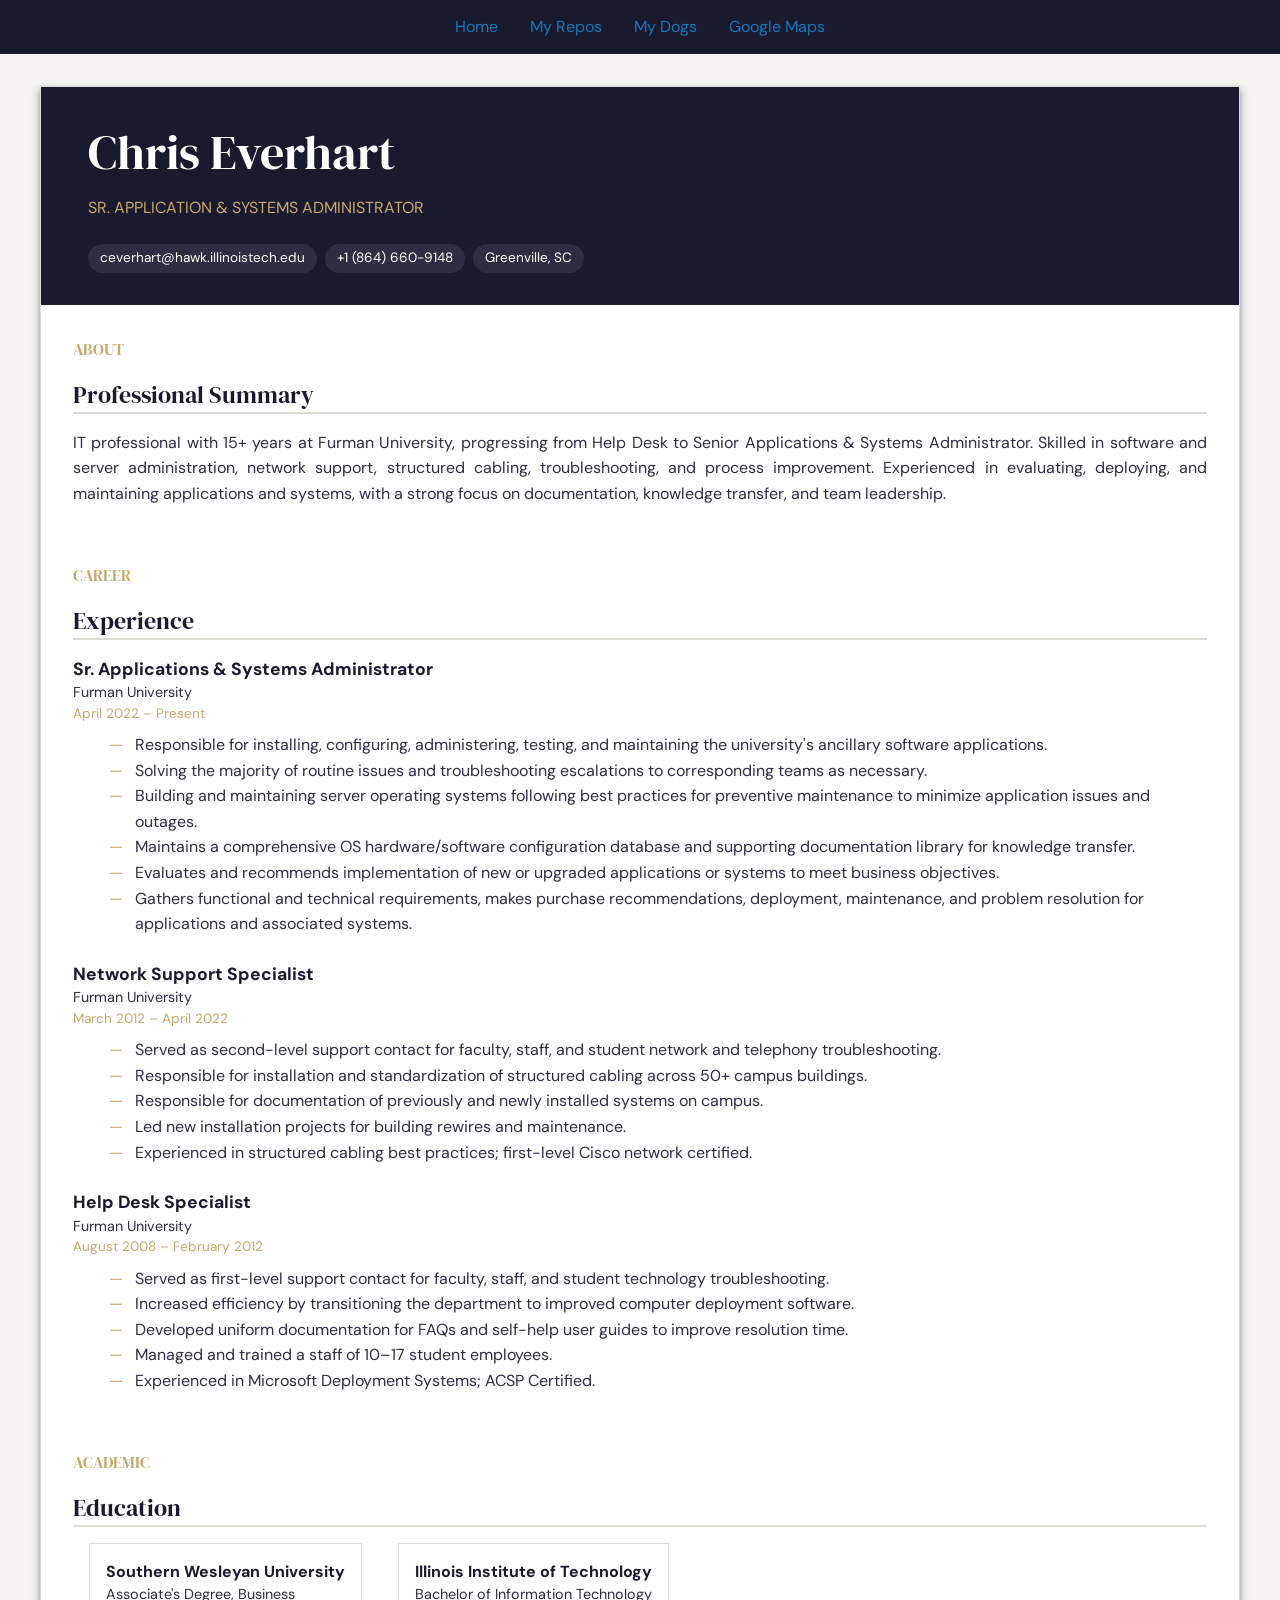
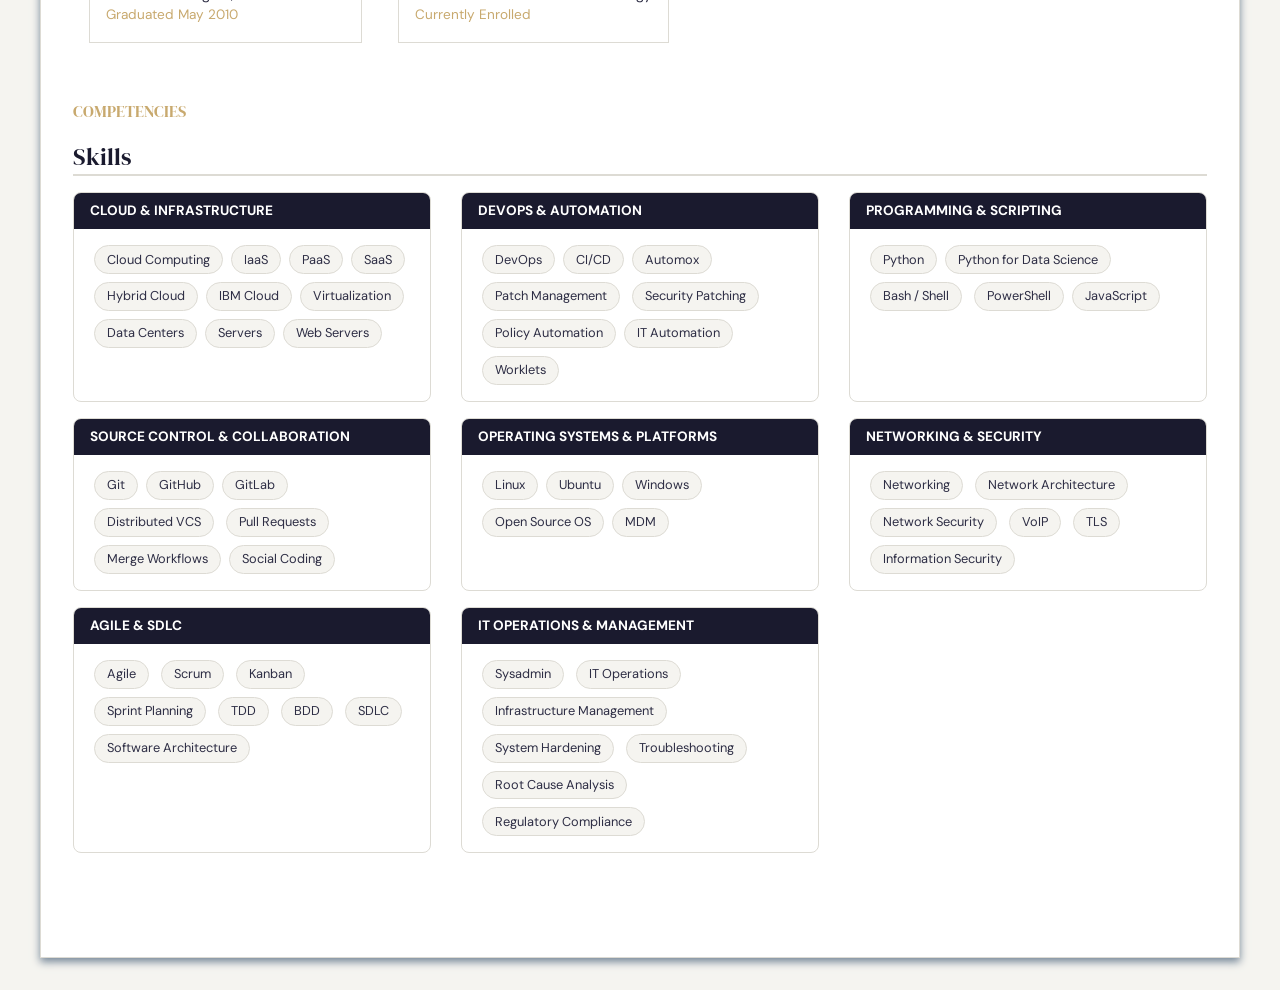
<file: index.html>
<!doctype html>
<html class="no-js" lang="en" dir="ltr">
  <head>
    <meta charset="utf-8">
    <meta http-equiv="x-ua-compatible" content="ie=edge">
    <meta name="viewport" content="width=device-width, initial-scale=1.0">
    <title>Chris Everhart | Resume</title>
    <link rel="stylesheet" href="css/foundation.css">
    <link rel="stylesheet" href="css/app.css">
    <link rel="preconnect" href="https://fonts.googleapis.com">
    <link rel="preconnect" href="https://fonts.gstatic.com" crossorigin>
    <link href="https://fonts.googleapis.com/css2?family=DM+Serif+Display:ital@0;1&family=DM+Sans:wght@300;400;500;600&display=swap" rel="stylesheet">
  </head>
<body>
  <nav class="top-bar">
    <div class="menu-centered">
      <ul class="menu align-center">
        <li><a href="index.html">Home</a></li>
        <li><a href="page2.html">My Repos</a></li>
        <li><a href="page3.html">My Dogs</a></li>
        <li><a href="page4.html">Google Maps</a></li>
      </ul>
    </div>
  </nav>
  <div class="resume-paper grid-container">
    <header class="resume-header">
      <div class="grid-container">
        <h1 class="name">Chris Everhart</h1>
        <p class="title">Sr. Application &amp; Systems Administrator</p>
        <div class="contact-chips">
          <div class="chip">ceverhart@hawk.illinoistech.edu</div>
          <div class="chip">+1 (864) 660-9148</div>
          <div class="chip">Greenville, SC</div>
        </div>
      </div>
    </header>
    <main class="resume-body">
      <section class="resume-section">
        <p class="section-label">About</p>
        <h2 class="section-title">Professional Summary</h2>
        <p class="summary-text">IT professional with 15+ years at Furman University, progressing from Help Desk to Senior Applications &amp; Systems Administrator. Skilled in software and server administration, network support, structured cabling, troubleshooting, and process improvement. Experienced in evaluating, deploying, and maintaining applications and systems, with a strong focus on documentation, knowledge transfer, and team leadership.</p>
      </section>
      <section class="resume-section">
    <p class="section-label">Career</p>
    <h2 class="section-title">Experience</h2>
    <div class="timeline">
      <div class="timeline-item">
        <div class="job-meta">
          <span class="job-title-text">Sr. Applications &amp; Systems Administrator</span>
          <span class="job-org">Furman University</span>
          <span class="job-dates">April 2022 – Present</span>
        </div>
        <ul class="job-duties">
          <li>Responsible for installing, configuring, administering, testing, and maintaining the university's ancillary software applications.</li>
          <li>Solving the majority of routine issues and troubleshooting escalations to corresponding teams as necessary.</li>
          <li>Building and maintaining server operating systems following best practices for preventive maintenance to minimize application issues and outages.</li>
          <li>Maintains a comprehensive OS hardware/software configuration database and supporting documentation library for knowledge transfer.</li>
          <li>Evaluates and recommends implementation of new or upgraded applications or systems to meet business objectives.</li>
          <li>Gathers functional and technical requirements, makes purchase recommendations, deployment, maintenance, and problem resolution for applications and associated systems.</li>
        </ul>
      </div>
      <div class="timeline-item">
        <div class="job-meta">
          <span class="job-title-text">Network Support Specialist</span>
          <span class="job-org">Furman University</span>
          <span class="job-dates">March 2012 – April 2022</span>
        </div>
        <ul class="job-duties">
          <li>Served as second-level support contact for faculty, staff, and student network and telephony troubleshooting.</li>
          <li>Responsible for installation and standardization of structured cabling across 50+ campus buildings.</li>
          <li>Responsible for documentation of previously and newly installed systems on campus.</li>
          <li>Led new installation projects for building rewires and maintenance.</li>
          <li>Experienced in structured cabling best practices; first-level Cisco network certified.</li>
        </ul>
      </div>
      <div class="timeline-item">
        <div class="job-meta">
          <span class="job-title-text">Help Desk Specialist</span>
          <span class="job-org">Furman University</span>
          <span class="job-dates">August 2008 – February 2012</span>
        </div>
        <ul class="job-duties">
          <li>Served as first-level support contact for faculty, staff, and student technology troubleshooting.</li>
          <li>Increased efficiency by transitioning the department to improved computer deployment software.</li>
          <li>Developed uniform documentation for FAQs and self-help user guides to improve resolution time.</li>
          <li>Managed and trained a staff of 10–17 student employees.</li>
          <li>Experienced in Microsoft Deployment Systems; ACSP Certified.</li>
        </ul>
      </div>
    </div>
    </section>
    <section class="resume-section">
      <p class="section-label">Academic</p>
      <h2 class="section-title">Education</h2>
      <div class="edu-card">
        <span class="edu-institution">Southern Wesleyan University</span>
        <span class="edu-degree">Associate's Degree, Business</span>
        <span class="edu-grad">Graduated May 2010</span>
      </div>
      <div class="edu-card">
        <span class="edu-institution">Illinois Institute of Technology</span>
        <span class="edu-degree">Bachelor of Information Technology</span>
        <span class="edu-grad">Currently Enrolled</span>
      </div>
    </section>
    <section class="resume-section">
      <p class="section-label">Competencies</p>
      <h2 class="section-title">Skills</h2>
      <div class="skills-grid grid-x grid-margin-x small-up-1 medium-up-2 large-up-3">
        <div class="cell">
          <div class="skill-card">
            <div class="skill-card-header">Cloud &amp; Infrastructure</div>
            <ul>
              <li>Cloud Computing</li><li>IaaS</li><li>PaaS</li><li>SaaS</li>
              <li>Hybrid Cloud</li><li>IBM Cloud</li><li>Virtualization</li>
              <li>Data Centers</li><li>Servers</li><li>Web Servers</li>
            </ul>
          </div>
        </div> 
        <div class="cell">
          <div class="skill-card">
            <div class="skill-card-header">DevOps &amp; Automation</div>
            <ul>
              <li>DevOps</li><li>CI/CD</li><li>Automox</li><li>Patch Management</li>
              <li>Security Patching</li><li>Policy Automation</li><li>IT Automation</li><li>Worklets</li>
            </ul>
          </div>
        </div>
        <div class="cell">
          <div class="skill-card">
            <div class="skill-card-header">Programming &amp; Scripting</div>
            <ul>
              <li>Python</li><li>Python for Data Science</li><li>Bash / Shell</li>
              <li>PowerShell</li><li>JavaScript</li>
            </ul>
          </div>
        </div>
        <div class="cell">
          <div class="skill-card">
            <div class="skill-card-header">Source Control &amp; Collaboration</div>
            <ul>
              <li>Git</li><li>GitHub</li><li>GitLab</li><li>Distributed VCS</li>
              <li>Pull Requests</li><li>Merge Workflows</li><li>Social Coding</li>
            </ul>
          </div>
        </div>
        <div class="cell">
          <div class="skill-card">
            <div class="skill-card-header">Operating Systems &amp; Platforms</div>
            <ul>
              <li>Linux</li><li>Ubuntu</li><li>Windows</li>
              <li>Open Source OS</li><li>MDM</li>
            </ul>
          </div>
        </div>
        <div class="cell">
          <div class="skill-card">
            <div class="skill-card-header">Networking &amp; Security</div>
            <ul>
              <li>Networking</li>
              <li>Network Architecture</li>
              <li>Network Security</li>
              <li>VoIP</li>
              <li>TLS</li>
              <li>Information Security</li>
            </ul>
          </div>
        </div>
        <div class="cell">
          <div class="skill-card">
            <div class="skill-card-header">Agile &amp; SDLC</div>
            <ul>
              <li>Agile</li>
              <li>Scrum</li>
              <li>Kanban</li>
              <li>Sprint Planning</li>
              <li>TDD</li>
              <li>BDD</li>
              <li>SDLC</li>
              <li>Software Architecture</li>
            </ul>
          </div>
        </div>
        <div class="cell">
          <div class="skill-card">
            <div class="skill-card-header">IT Operations &amp; Management</div>
            <ul>
              <li>Sysadmin</li>
              <li>IT Operations</li>
              <li>Infrastructure Management</li>
              <li>System Hardening</li>
              <li>Troubleshooting</li>
              <li>Root Cause Analysis</li>
              <li>Regulatory Compliance</li>
            </ul>
          </div>
        </div>
      </div>
    </section>
    </main>
  </div>
</body>
</html>
</file>
<file: css/app.css>
body {
  background-color: #f5f4f0;
  font-family: 'DM Sans', sans-serif;
}

.top-bar {
  background-color: #1a1a2e;
  justify-content: center;
}

.top-bar ul {
  background-color: #1a1a2e;
}

.menu-centered {
  text-align: center;
  width: 100%;
}

.resume-body {
  padding: 2rem;
}

.resume-paper {
  background-color: #fff;
  border: 1px solid #dddbd4;
  box-shadow: lightslategray 0px .25em .5em;
  margin: 2rem auto;
  padding: 0;
}

.resume-header {
  background-color: #1a1a2e;
  color: #fff;
  /* margin-top: 1rem; */
  padding: 2rem;
}

.resume-header .name {
  font-family: 'DM Serif Display', serif;
  font-size: 3rem;
  margin: 0 0 0.5rem;
}

.resume-header .title {
  color: #c8a96e;
  font-size: 1rem;
  margin: 0 0 1.5rem;
  text-transform: uppercase;
}

.resume-section {
  margin-bottom: 3.5rem;
}

.section-label {
  color: #c8a96e;
  font-family: 'DM Serif Display', serif;
  font-size: 1rem;
  text-transform: uppercase;
}

.section-title {
  border-bottom: 2px solid #dddbd4;
  color: #1a1a2e;
  font-family: 'DM Serif Display', serif;
  font-size: 1.5rem;
  margin-bottom: 1rem;
}

.summary-text {
  color: #2d2d44;
  line-height: 1.6;
  text-align: justify;
}

.contact-chips {
  display: flex;
  flex-wrap: wrap;
  gap: 0.5rem;
}

.chip {
  background-color: #2d2d44;
  border-radius: 1rem;
  color: #fff;
  font-size: 0.85rem;
  padding: 0.25rem 0.75rem;
}

.job-meta {
  margin-bottom: 0.5rem;
}

.job-title-text {
  color: #1a1a2e;
  display: block;
  font-size: 1.1rem;
  font-weight: bold;
}

.job-org {
  color: #2d2d44;
  display: block;
  font-size: 0.9rem;
}

.job-dates {
  color: #c8a96e;
  display: block;
  font-size: 0.85rem;
}

.job-duties {
  color: #2d2d44;
  list-style: none;
  margin-bottom: 1.5rem;
}

.job-duties li {
  display: flex;
  padding-left: 1rem;
}

.job-duties li::before {
  color: #c8a96e;
  content: '—';
  padding-right: .75em;
}
.edu-card {
  border-left: 4px solid #c8a96e;
  border: 1px solid #dddbd4;
  display: inline-block;
  padding: 1rem;
  margin: 0 1em;
}

.edu-institution {
  color: #1a1a2e;
  display: block;
  font-size: 1rem;
  font-weight: bold;
}

.edu-degree {
  color: #2d2d44;
  display: block;
  font-size: 0.9rem;
}

.edu-grad {
  color: #c8a96e;
  display: block;
  font-size: 0.85rem;
}

.skill-card {
  border: 1px solid #dddbd4;
  border-radius: 0.5rem;
  height: 100%;
  /* margin-bottom: 1rem; */
  overflow: hidden;
}

.skill-card-header {
  background-color: #1a1a2e;
  color: #fff;
  font-size: 0.85rem;
  font-weight: bold;
  padding: 0.5rem 1rem;
  text-transform: uppercase;
}

.skill-card ul {
  list-style: none;
  margin: 0.75rem 1rem;
  padding: 0;
}

.skill-card ul li {
  background-color: #f5f4f0;
  border: 1px solid #dddbd4;
  border-radius: 1rem;
  color: #2d2d44;
  display: inline-block;
  font-size: 0.8rem;
  margin: 0.25rem;
  padding: 0.2rem 0.75rem;
}

.cell {
  margin-bottom: 1rem;
}
</file>
